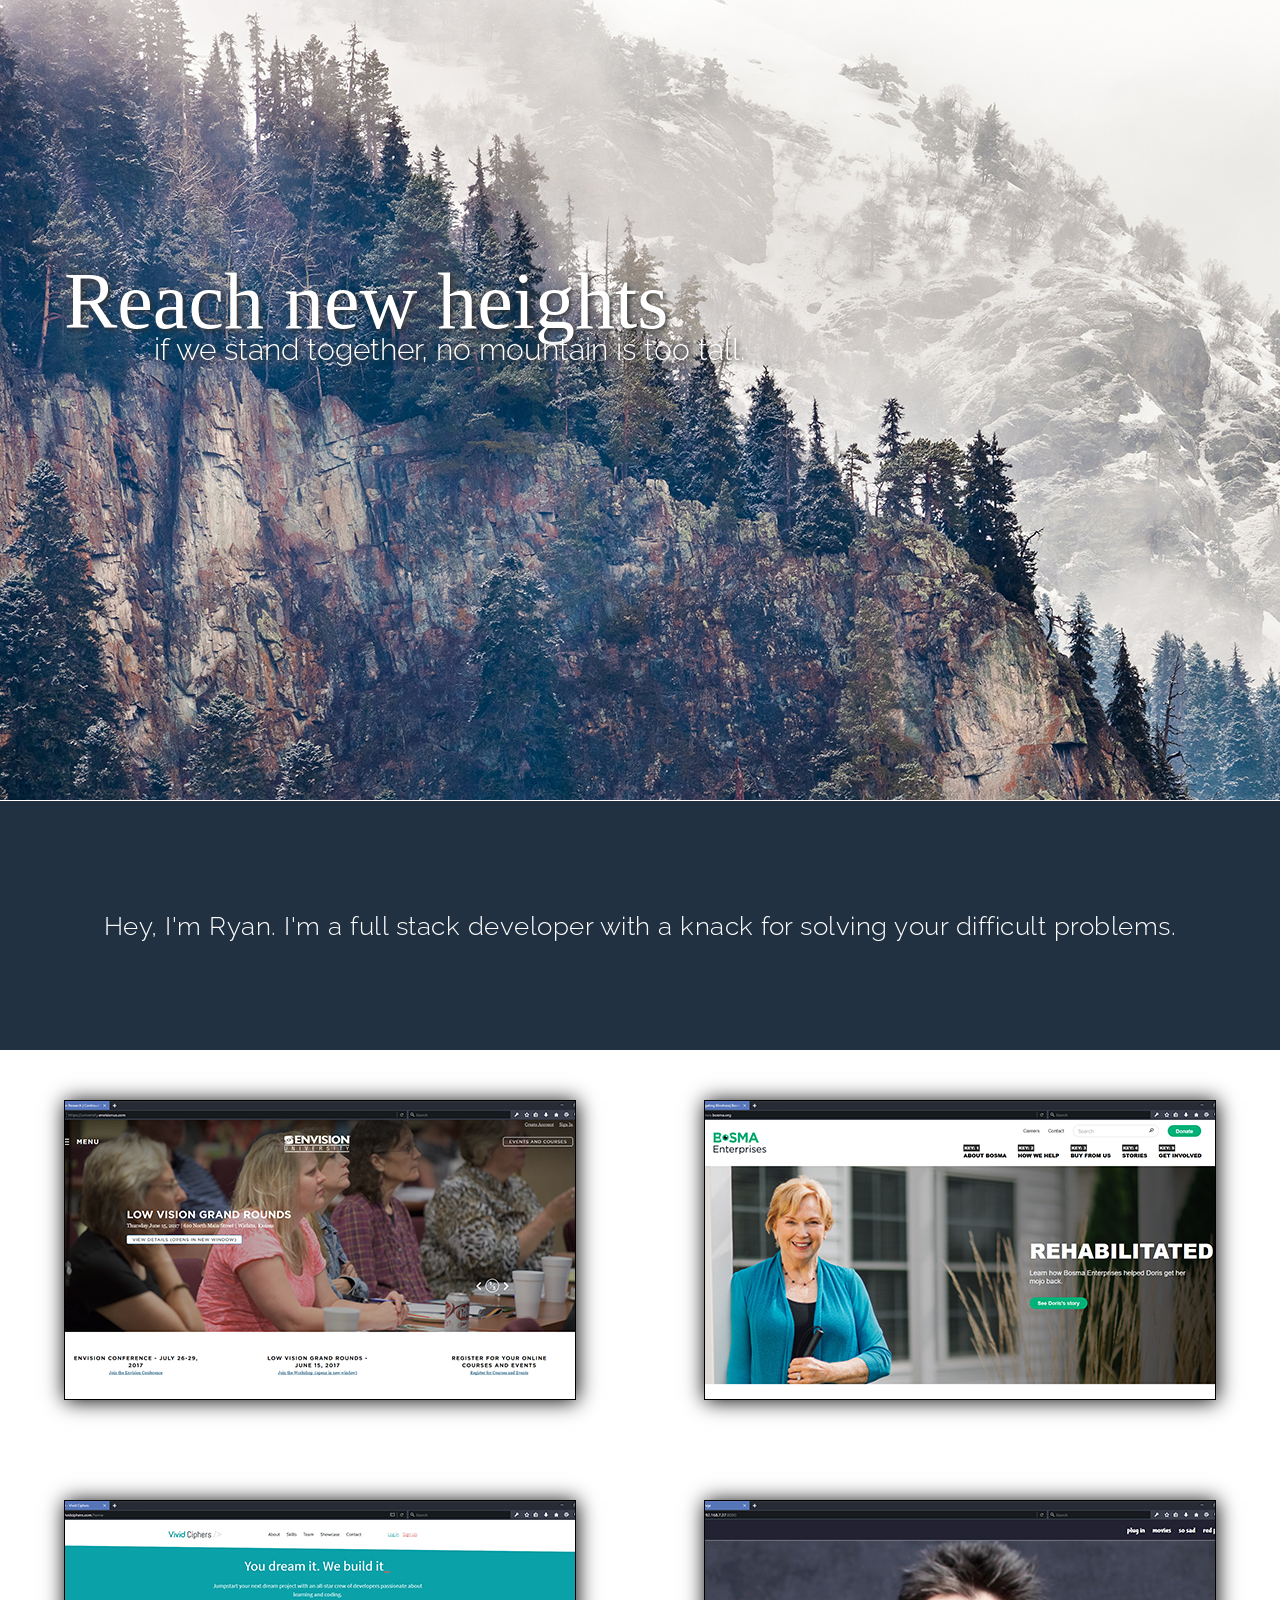
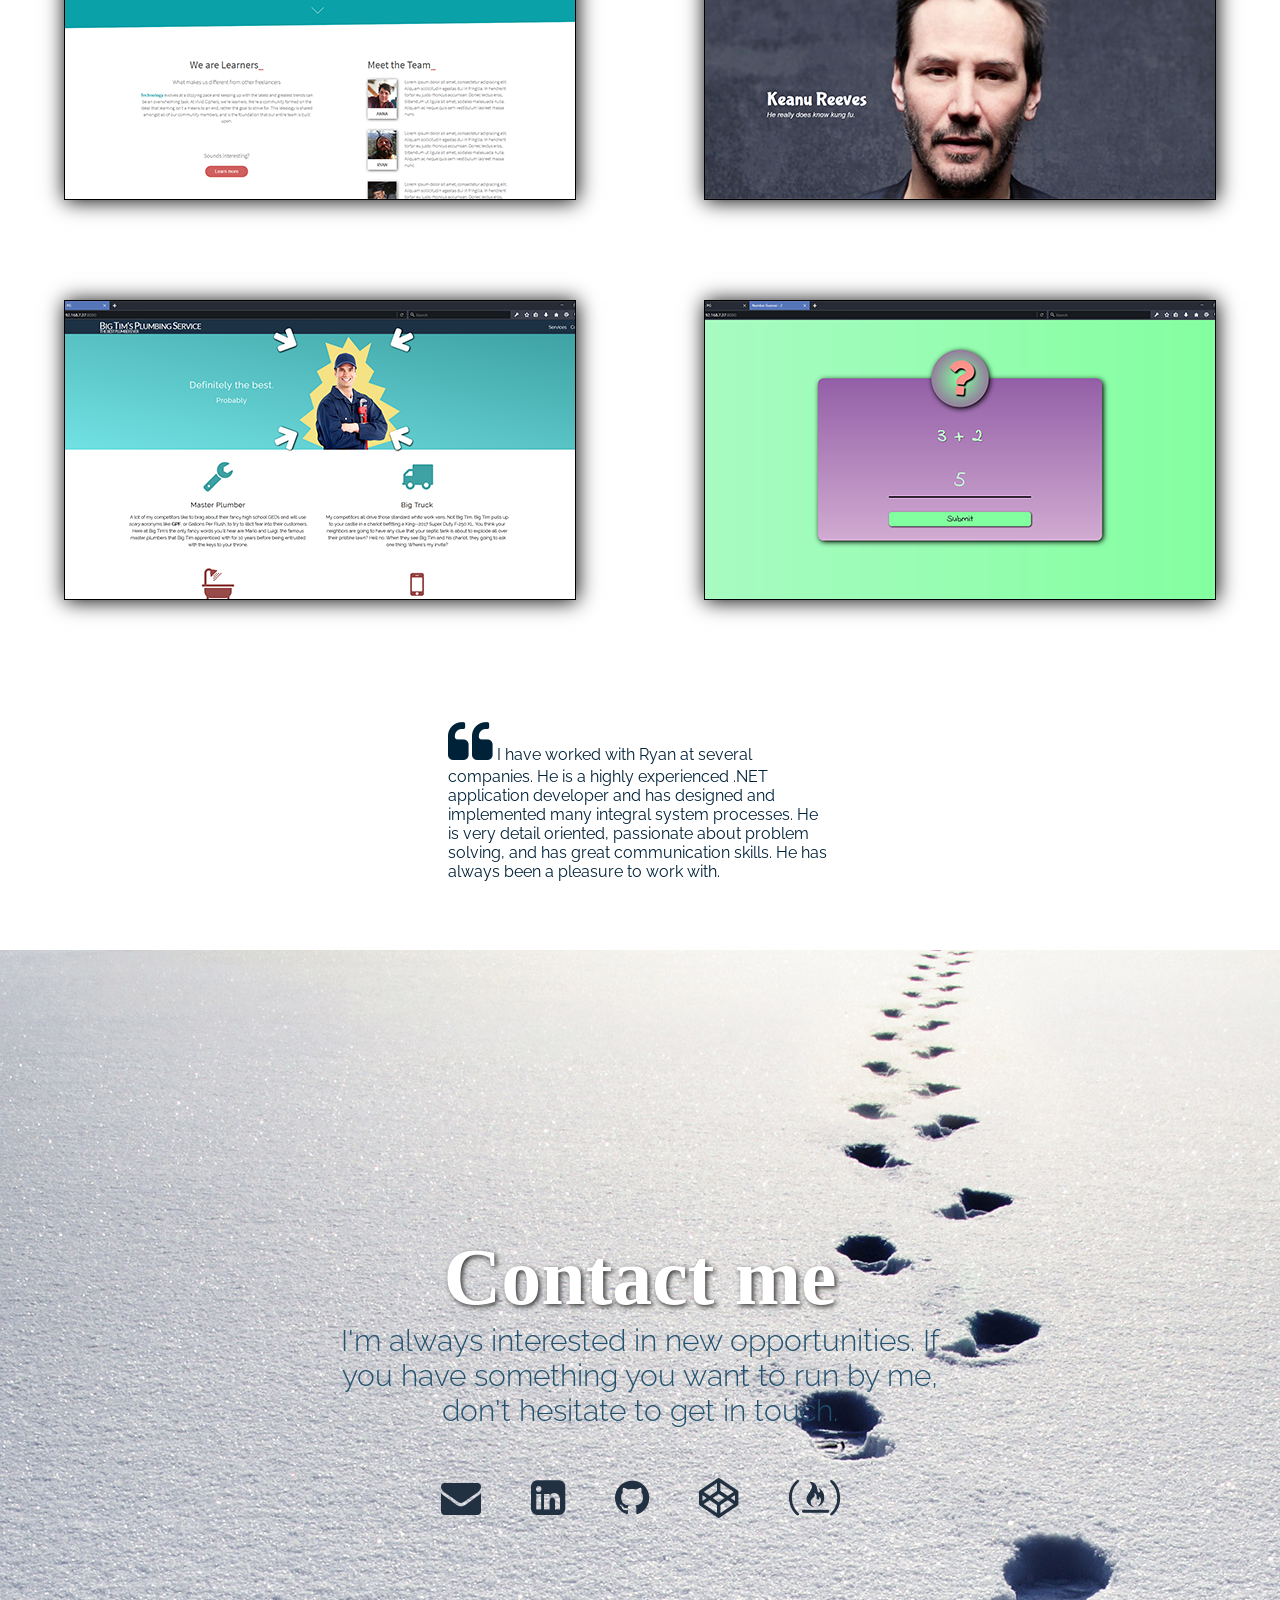
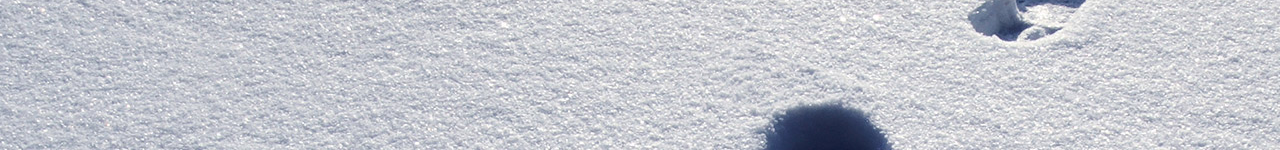
<file: index.html>
<!DOCTYPE html>
<html lang="en">

<head>
    <meta charset="UTF-8">
    <meta name="viewport" content="width=device-width, initial-scale=1.0">
    <meta http-equiv="X-UA-Compatible" content="ie=edge">
    <title>Ryan J Gross - Full Stack Developer</title>
    <link href="https://fonts.googleapis.com/css?family=Open+Sans:300,400,800" rel="stylesheet">
    <link href="https://fonts.googleapis.com/css?family=Permanent+Marker|Raleway:100,300,400,700" rel="stylesheet">
    <link rel="stylesheet" href="https://maxcdn.bootstrapcdn.com/font-awesome/4.7.0/css/font-awesome.min.css">
    <link rel="stylesheet" href="styles/styles.css">
</head>

<body>
    <main>
        <header class="hero" id="home">
            <nav class="top-nav">
                <ul>
                    <li><a href="#home">HOME</a></li>
                    <li><a href="#about">ABOUT</a></li>
                    <li><a href="#work">WORK</a></li>
                    <li><a href="#contact">CONTACT</a></li>
                </ul>
            </nav>

            <div class="tagline">
                <h1>Reach new heights</h1>
                <p class="subtext">if we stand together, no mountain is too tall.</p>
            </div>

        </header>
        <section class="about center center-text" id="about">
            <div class="flex-cell one-column">
                <p>
                    Hey, I'm Ryan. I'm a full stack developer with a knack for solving your difficult problems.
                </p>
            </div>
        </section>

        <section class="work center-text" id="work">
            <div class="flex wrap">
            </div>
        </section>

        <section class="quotes center">
            <p>
                <i class="fa fa-quote-left" aria-hidden="true"></i> I have worked with Ryan at several companies. He is a
                highly experienced .NET application developer and has designed and implemented many integral system processes.
                He is very detail oriented, passionate about problem solving, and has great communication skills. He has
                always been a pleasure to work with.
            </p>
        </section>

        <footer class="footer center center-text" id="contact">
            <div>
                <h1>Contact me</h1>
                <p>I'm always interested in new opportunities. If you have something you want to run by me, don't hesitate to get in touch.</p>
                <a href="mailto:ryanjgross@gmail.com"><i class="fa fa-envelope social-icons"></i></a>
                <a href="https://www.linkedin.com/in/ryan-gross-190a4154/" target="_blank"><i class="fa fa-linkedin-square social-icons" aria-hidden="true"></i></a>
                <a href="https://github.com/rjg-fizen" target="_blank"><i class="fa fa-github social-icons" ></i></a>
                <a href="https://codepen.io/ryanjgross/" target="_blank"><i class="fa fa-codepen social-icons" aria-hidden="true"></i></a>
                <a href="https://www.freecodecamp.com/ryanjgross" target="_blank"><i class="fa fa-free-code-camp social-icons" aria-hidden="true"></i></a>
            </div>
        </footer>
    </main>
    <script src="https://ajax.googleapis.com/ajax/libs/jquery/3.2.1/jquery.min.js"></script>
    <script src="scripts/script.js"></script>
</body>

</html>
</file>
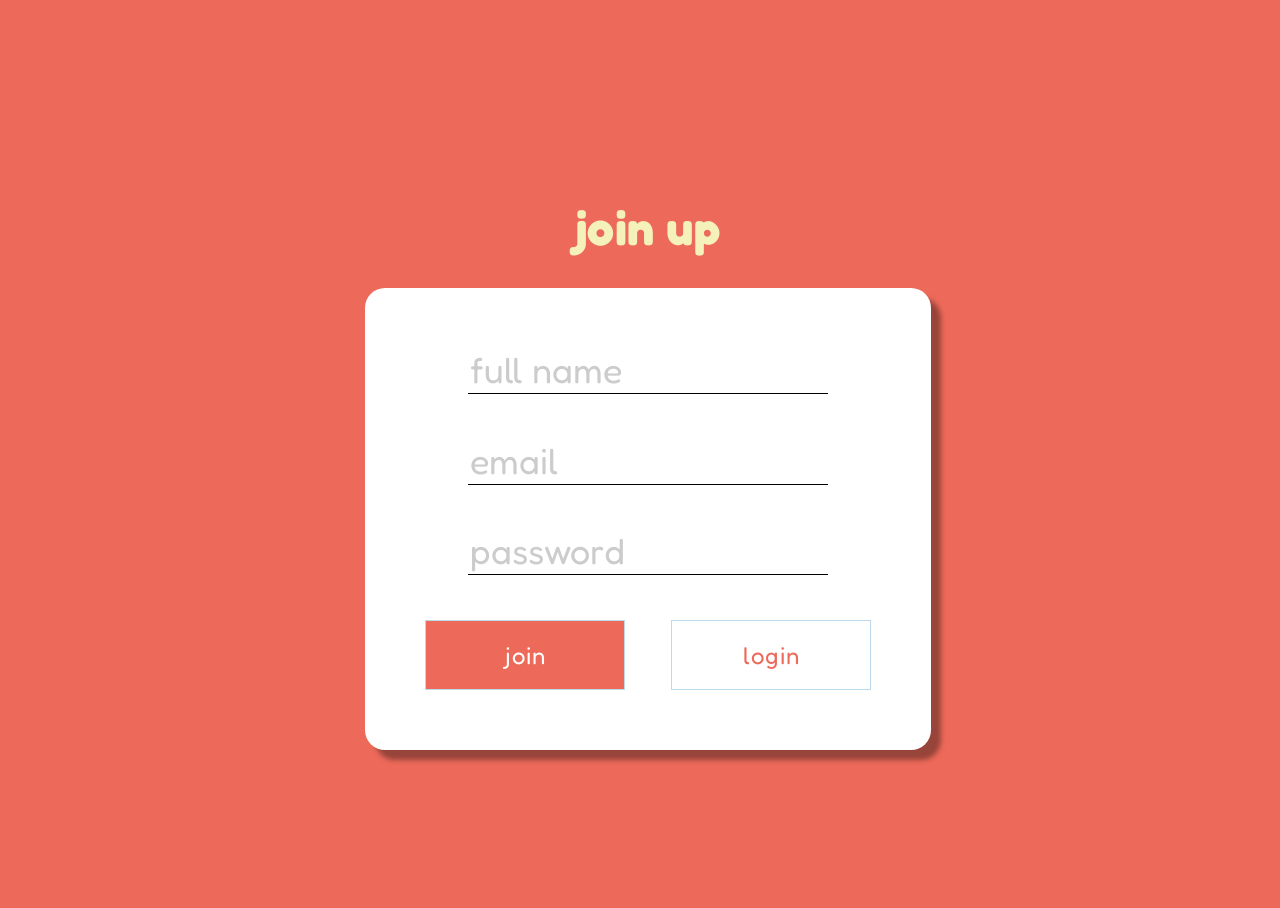
<file: register/index.html>
<!DOCTYPE html>
<html lang="en">
<head>
    <meta charset="UTF-8">
    <meta name="viewport" content="width=device-width, initial-scale=1.0">
    <meta http-equiv="X-UA-Compatible" content="ie=edge">
    <title>Register Form - UI #001</title>
    <link href="https://fonts.googleapis.com/css?family=Fredoka+One" rel="stylesheet">
    <link href="assets/stylesheets/main.css" rel="stylesheet">
</head>
<body>
<div>
  <h1>join up</h1>
<form>
  <label for="fullName">full name</label>
  <input type="text"  id="fullName" required>
  <label for="email">email</label>
  <input type="email" id="email" required>
  <label for="password">password</label>
  <input type="password" id="password" required>
  <button type="button" id="register">join</button>
  <button type="button">login</button>
  </form>
</div>
</body>
</html>
</file>
<file: styles/styles.css>
* {
    box-sizing: border-box;
}

html, body, main, header, nav, ul, li, section, h1, span, p, img { 
    margin: 0;
    padding: 0;
}

body {
    font-family: 'Raleway', sans-serif;
    color: #002239;
}

.hero, .footer {
    font-size: 2.5em;
    font-family: 'Permanent Marker', cursive;
}

.hero {
    background: url(../images/mountain.jpg);
    width: 100%;
    height: 800px;

}

.footer { 
    background: url(../images/winterpath.jpg);
    width: 100%;
    height: 800px;
    color: #fff;
    padding-top: 100px;
}

footer div { 
    width: 50%;
}

.footer h1 { 
    text-shadow: 2px 2px 5px #333;
}

.footer p {
    font: 300 .75em 'Raleway', sans-serif; 
    color: #235270;
}

.tagline {
    margin-left: 5%;
    padding-top: 20%;
    text-shadow: 2px 2px 5px #333;
    color: #fff;
}

.tagline h1 { 
    font-weight: 300;
}

.subtext { 
    font: 300 .75em 'Raleway', sans-serif;
    margin-top: -15px;
    margin-left: 3em;
}

.important {
    text-decoration: underline;
}

.center-text { 
    text-align: center;
}

.top-nav {
    padding: 20px 10px 10px 10px;
    width: 100%;
    letter-spacing: 1.5px;
    text-align: right;
    font: 400 .375em 'Raleway', sans-serif;
    position: fixed;
}

.nav-scroll-start { 
    margin-top: -50px;
    transition: margin-top .5s;
}

.nav-scroll-stop { 
    margin-top: 0;
    transition: margin-top 1s;
}

.top-nav ul { 
    list-style: none;
}

.top-nav ul li { 
    display: inline-block;
    margin-right: 20px;
}

.top-nav a {
    text-decoration: none;
    color: #002239;
    display: inline-block;
}

.top-nav a:hover {
    border-radius: 3px;
    background-color: #213142;
    color: #fff;
    padding: 2px;
}

.about { 
    background-color: #213142;
    height: 250px;
    width: 100%;
    font-weight: 300;
    font-size: 1.65em;
    border-top: 1px solid #fff;
    letter-spacing: .5px;
    color: #fff;
}

.quotes { 
    height: 300px;
}

.quotes p { 
    width: 30%;
}

.fa-quote-left {
    font-size: 3em;
}

.flex { 
    display: flex;
}

.wrap {
    flex-wrap: wrap;
}

.flex-cell.one-column { 
    width: 100%;
}

.flex-cell.four-column {
    width: 33.3%;
    height: 400px;    
}

.center { 
    display: flex;
    justify-content: center;
    align-items: center;
}

.left {
    display: flex;
    justify-content: flex-start;
    align-items: flex-start;   
}

.bottom {
    display: flex;
    align-items: flex-end;
}

.align-right {
    display: inline-block;
    text-align: right;
}

.ninety-percent {
    width: 90%;
}

.flex-cell { 
    align-self: center;
}

.royal-color { 
    background-color: #4C5876;
    color: #fff;
}

.blue-color { 
    background-color: #235270;
    color: #fff;
}

.tan-color {
    background-color: #bba8a0;
}
.white-color {
    background-color: #fff;
    border-bottom: 1px solid #333;
    box-shadow: 0px 5px 20px #333;
}

.active { 
    border-radius: 3px;
    background-color: #213142;
    color: #fff;
    padding: 2px;
}

.screenshot { 
    box-shadow: 1px 1px 20px #000;
    border: 1px solid #000;
    height: 300px;
    width: 80%;
    min-width: 400px;
    max-width: 550px;
}

.screenshot-info {
    opacity: 0;
    width: 100%;
    height: 35px;
    background-color: #333;
    color: #fff;
    font: 300 1.5em "Permanent Marker";
    letter-spacing: 1px;
    transition: height .5s, opacity .5s;
}

.screenshot-info-header { 
    border-bottom: 1px solid #fff;
    margin-bottom: 10px;
}

.screenshot-info-body { 
    font: 1em 'Raleway', sans-serif;
    padding: 10px;
    position: relative;
}

.screenshot-info-body .links {
    position: absolute;
    top: 219px;
    left: 0;
    width: 100%;
    height: 35px;
    border-top: 1px solid #fff;
    padding: 2px;
    
}

.screenshot-info-body .links a { 
    color: #235270;
    display: inline-block;
    margin-left: 10px;
}

.screenshot-info-body .links a:hover { 
    color: #fff;
}

.hidden { 
    opacity: 0;
    display: none;
}

.screenshot:hover > div {
    /*height: 200px;*/
    opacity: .9;
    transition: opacity .75s;
}
.screenshot:hover {
    box-shadow: none;
}


.social-icons { 
    color: #213142;
    display: inline-block;
    margin: 50px 20px;
}

.social-icons:hover {
    color: #235270;
}

.screenshot.envision-university { 
    background: url("../images/envisionuniversity.png") center;
}

.screenshot.bosma { 
    background: url("../images/bosma.png") center;
}

.screenshot.vivid-ciphers { 
    background: url("../images/vc.png") center;
}

.screenshot.tribute-page { 
    background: url("../images/tribute-page.png") center;
}

.screenshot.big-tim { 
    background: url("../images/big-tim.png") center;
}

.screenshot.number-guesser { 
    background: url("../images/number-guesser.png") center;
}



@media (max-width: 1400px){
    .flex-cell.four-column {
    width: 50%;
    height: 400px;
}
}

@media (max-width: 968px){
    .flex-cell.four-column {
    width: 100%;
    height: 400px;
}

.quotes p { 
    width: 100%;
}

.footer div { 
    width: 100%;
}
}
</file>
<file: register/assets/stylesheets/main.css>
body {
  background-color: #ED6A5A;
  font: 1.5em "Fredoka One";
  color: #805E73;
  overflow: hidden;
  position: absolute;
  width: 100%;
  height: 100%;
  display: flex;
  justify-content: center; 
  align-items: center; 
}

h1 {
  text-align: center;
  color: #F4F1BB;
  letter-spacing: .5px;
}
form {
  padding: 60px;
  box-shadow: 10px 10px 5px #97443A;
  background: #fff;
border-radius: 20px;
}

button {
  display: inline-block;
  border: 1px solid #BDDAED;
  height: 70px;
  width: 200px;
  font-size: 1em;
  font-family: "Fredoka One";
  background-color: #fff;
  color: #ED6A5A;
  letter-spacing: 1px;
}

button:hover {
  background-color: #ED6A5A;
  color: #fff;
  border: none;
}

#register {
  background-color: #ED6A5A;
  height: 70px;
  width: 200px;
  color: white;
  
  margin-right: 40px;
}

#register:hover{
  background-color: #97443A;
}

label {
  display: block;
  margin: 0 auto  auto;;
  width: 80%;
  font-size: 1.5em;
  color: #ccc;
}

input[type=text], input[type=password], input[type=email] {
  display: block;
  height: 0px;
  width: 80%;
  border: none;
  border-bottom: 1px solid black;
  margin: 0 auto 10% auto;
  font: 1.5em "Fredoka One";
  color: #ED6A5A;
  transition: border-bottom .2s;
  transition: height .2s;
}

input[type=text]:focus, input[type=password]:focus, input[type=email]:focus {
  outline: none;
  border-bottom: 6px solid #805E73;
  padding: 10px;
  height: 50px;
}

input[type=text]:valid, input[type=password]:valid, input[type=email]:valid {
  outline: none;  
  padding: 10px;
  height: 50px;
}

@media (max-width: 800px){
  button {
    margin-bottom: 25px;
  }
  
  form {
    margin-right: 18px;
  }
}
</file>
